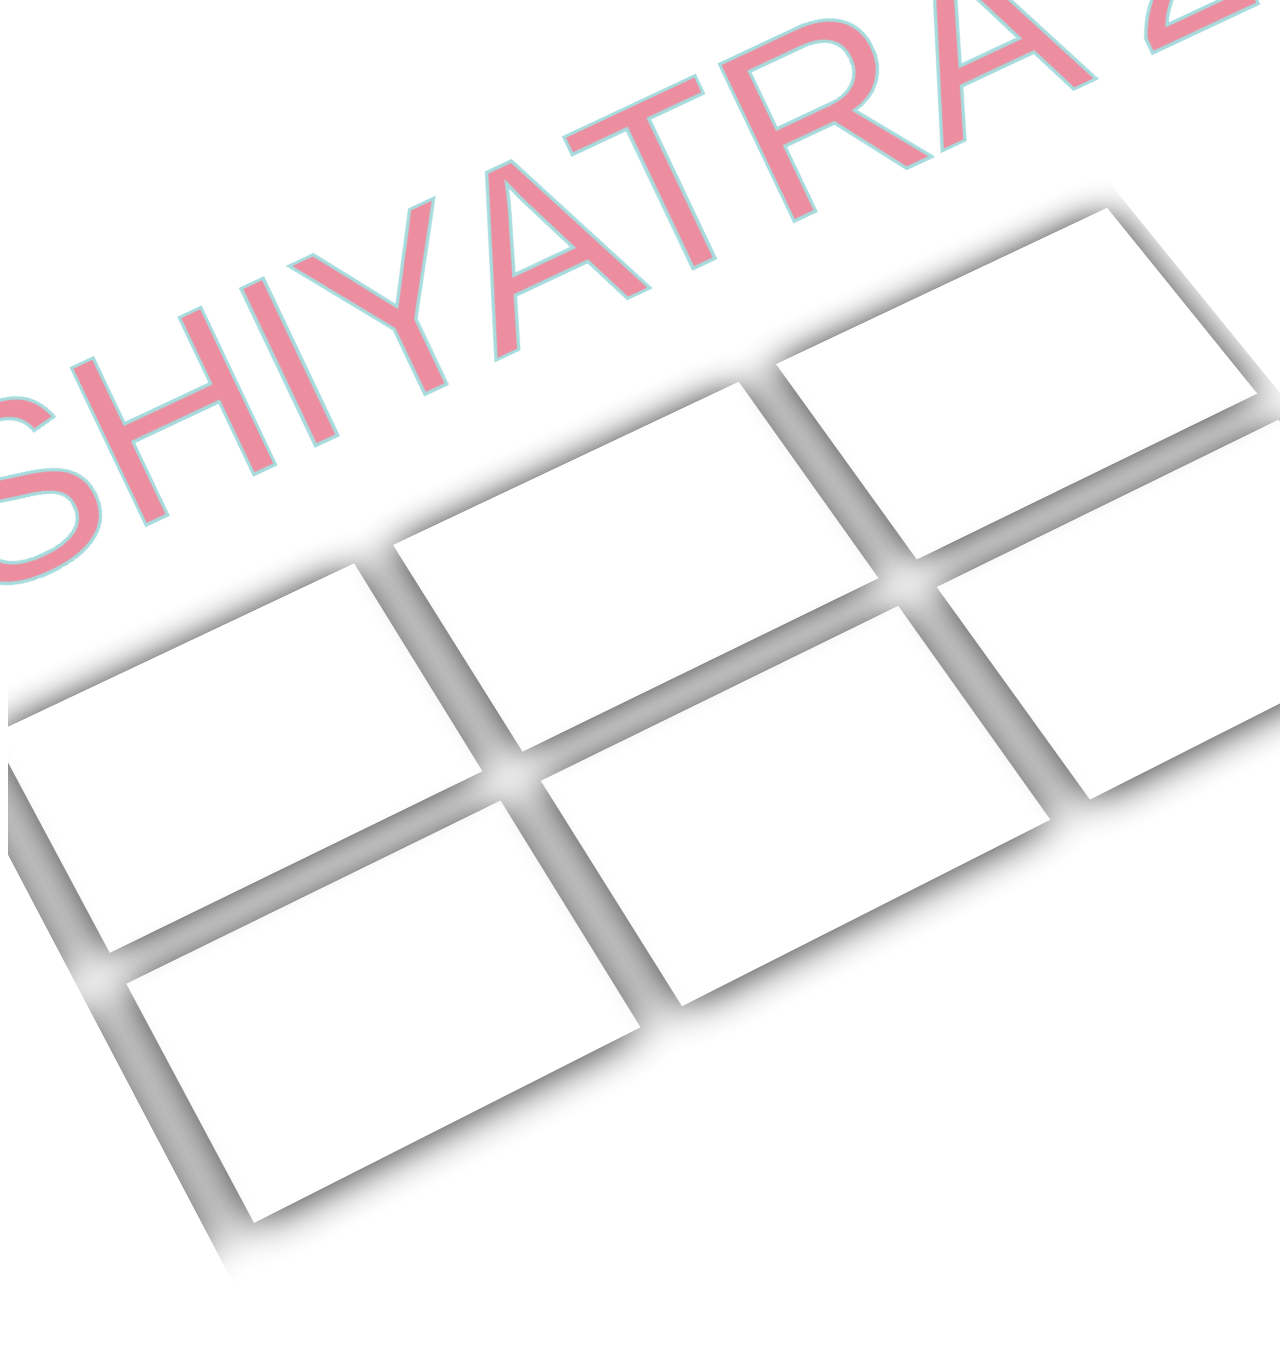
<file: KY'23_1.html>
<!DOCTYPE html>
<html>
    <head>
        <title> KY'23</title>
        <link rel="stylesheet"  type="text/css" href="KY'23_1.css">
    </head>
    <body>

      <div class="mouse">
        <div class='hello' style='color: #cd98eb'>KASHIYATRA'23</div>
        <div class='hello' style='color: #91d4ee'>KASHIYATRA'23</div>
        <div class='hello' style='color: #b7f0a2'>KASHIYATRA'23</div>
        <div class='hello' style='color: #e1b984'>KASHIYATRA'23</div>
        <div class='hello' style='color: #ec8e9f'>KASHIYATRA'23</div>
      </div>

        <div class="wrap">
            <div class="girl"></div>
            
          <div class="list">
            <div class="item">
              <div class="img" style="background-image: url(https://images.unsplash.com/photo-1564509027875-ba1c00cf09c1?ixlib=rb-1.2.1&ixid=MnwxMjA3fDB8MHxzZWFyY2h8MjB8fHZhcmFuYXNpfGVufDB8fDB8fA%3D%3D&auto=format&fit=crop&w=600&q=60)"></div>
            </div>

            <div class="item">
              <div class="img" style="background-image: url(https://images.unsplash.com/photo-1659990234229-21bd3c69ba06?ixlib=rb-1.2.1&ixid=MnwxMjA3fDB8MHxwaG90by1wYWdlfHx8fGVufDB8fHx8&auto=format&fit=crop&w=1170&q=80)"></div>
            </div>
                		
            <div class="item">
              <div class="img" style="background-image: url(https://images.unsplash.com/photo-1482192505345-5655af888cc4?ixlib=rb-1.2.1&ixid=MnwxMjA3fDB8MHxleHBsb3JlLWZlZWR8MTh8fHxlbnwwfHx8fA%3D%3D&auto=format&fit=crop&w=500&q=60)"></div>
                </div>
                 		
            <div class="item">
              <div class="img" style="background-image: url(https://images.unsplash.com/photo-1617791116959-f09c8987a947?ixlib=rb-1.2.1&ixid=MnwxMjA3fDB8MHxwaG90by1wYWdlfHx8fGVufDB8fHx8&auto=format&fit=crop&w=1064&q=80)"></div>
            </div>
                 		
            <div class="item">
              <div class="img" style="background-image: url(https://images.unsplash.com/photo-1622737133809-d95047b9e673?ixlib=rb-1.2.1&ixid=MnwxMjA3fDB8MHxwaG90by1wYWdlfHx8fGVufDB8fHx8&auto=format&fit=crop&w=1332&q=80)"></div>
            </div>
                	
            <div class="item">
              <div class="img" style="background-image: url(https://images.unsplash.com/photo-1634920540678-df0e179c5243?ixlib=rb-1.2.1&ixid=MnwxMjA3fDB8MHxzZWFyY2h8MTV8fHZhcmFuYXNpfGVufDB8fDB8fA%3D%3D&auto=format&fit=crop&w=600&q=60)"></div>
            </div>
                 
            <div class="item">
              <div class="img" style="background-image: url(https://images.unsplash.com/photo-1502736842968-bcaab72d0700?ixlib=rb-1.2.1&ixid=eyJhcHBfaWQiOjEyMDd9&auto=format&fit=crop&w=564&q=80)"></div>
            </div>
                		
            <div class="item">
              <div class="img" style="background-image: url(https://images.unsplash.com/photo-1495137675798-14250d1e9070?ixlib=rb-1.2.1&auto=format&fit=crop&w=627&q=80)"></div>
            </div>
                 		
            <div class="item">
              <div class="img" style="background-image: url(https://images.unsplash.com/photo-1524401581-85ee6d7d2ccd?ixlib=rb-1.2.1&ixid=eyJhcHBfaWQiOjEyMDd9&auto=format&fit=crop&w=634&q=80)"></div>
            </div>
                 		
            <div class="item">
              <div class="img" style="background-image: url(https://images.unsplash.com/photo-1485014749802-1dba3a03984c?ixlib=rb-1.2.1&ixid=eyJhcHBfaWQiOjEyMDd9&auto=format&fit=crop&w=634&q=80)"></div>
            </div>

            <div class="item">
              <div class="img" style="background-image: url(https://images.unsplash.com/photo-1659952586072-b3cebadec6d2?ixlib=rb-1.2.1&ixid=MnwxMjA3fDB8MHxwaG90by1wYWdlfHx8fGVufDB8fHx8&auto=format&fit=crop&w=1332&q=80)"></div>
            </div>
                		
            <div class="item">
              <div class="img" style="background-image: url(https://images.unsplash.com/photo-1656231922827-7bc380cb8ed0?ixlib=rb-1.2.1&ixid=MnwxMjA3fDB8MHxleHBsb3JlLWZlZWR8MTd8fHxlbnwwfHx8fA%3D%3D&auto=format&fit=crop&w=500&q=60)"></div>
            </div>
            
            
            <div class="item">
                <div class="img" style="background-image: url(https://images.unsplash.com/photo-1659993890273-e56bdc2b720f?ixlib=rb-1.2.1&ixid=MnwxMjA3fDB8MHxwaG90by1wYWdlfHx8fGVufDB8fHx8&auto=format&fit=crop&w=1170&q=80)"></div>
            </div>


            <div class="item">
                <div class="img" style="background-image: url(https://images.unsplash.com/photo-1660006795957-1af9c6de897e?ixlib=rb-1.2.1&ixid=MnwxMjA3fDB8MHxwaG90by1wYWdlfHx8fGVufDB8fHx8&auto=format&fit=crop&w=1171&q=80)"></div>
            </div>

            <div class="item">
                <div class="img" style="background-image: url(https://images.unsplash.com/photo-1545128309-686a71a99f76?ixlib=rb-1.2.1&ixid=MnwxMjA3fDB8MHxwaG90by1wYWdlfHx8fGVufDB8fHx8&auto=format&fit=crop&w=1170&q=80)"></div>
            </div>

            <div class="item">
                <div class="img" style="background-image: url(https://images.unsplash.com/photo-1659993447071-09a10c48536c?ixlib=rb-1.2.1&ixid=MnwxMjA3fDB8MHxwaG90by1wYWdlfHx8fGVufDB8fHx8&auto=format&fit=crop&w=1170&q=80)"></div>
              </div>

              <div class="item">
                <div class="img" style="background-image: url(https://images.unsplash.com/photo-1659985401181-035224a860fb?ixlib=rb-1.2.1&ixid=MnwxMjA3fDB8MHxwaG90by1wYWdlfHx8fGVufDB8fHx8&auto=format&fit=crop&w=1171&q=80)"></div>
              </div>

              <div class="item">
                <div class="img" style="background-image: url(https://images.unsplash.com/photo-1630926906914-f98970d8894c?ixlib=rb-1.2.1&ixid=MnwxMjA3fDB8MHxwaG90by1wYWdlfHx8fGVufDB8fHx8&auto=format&fit=crop&w=1332&q=80)"></div>
              </div>
                 		
          </div>
        </div>

        

      </div>

    </body>
</html>
</file>
